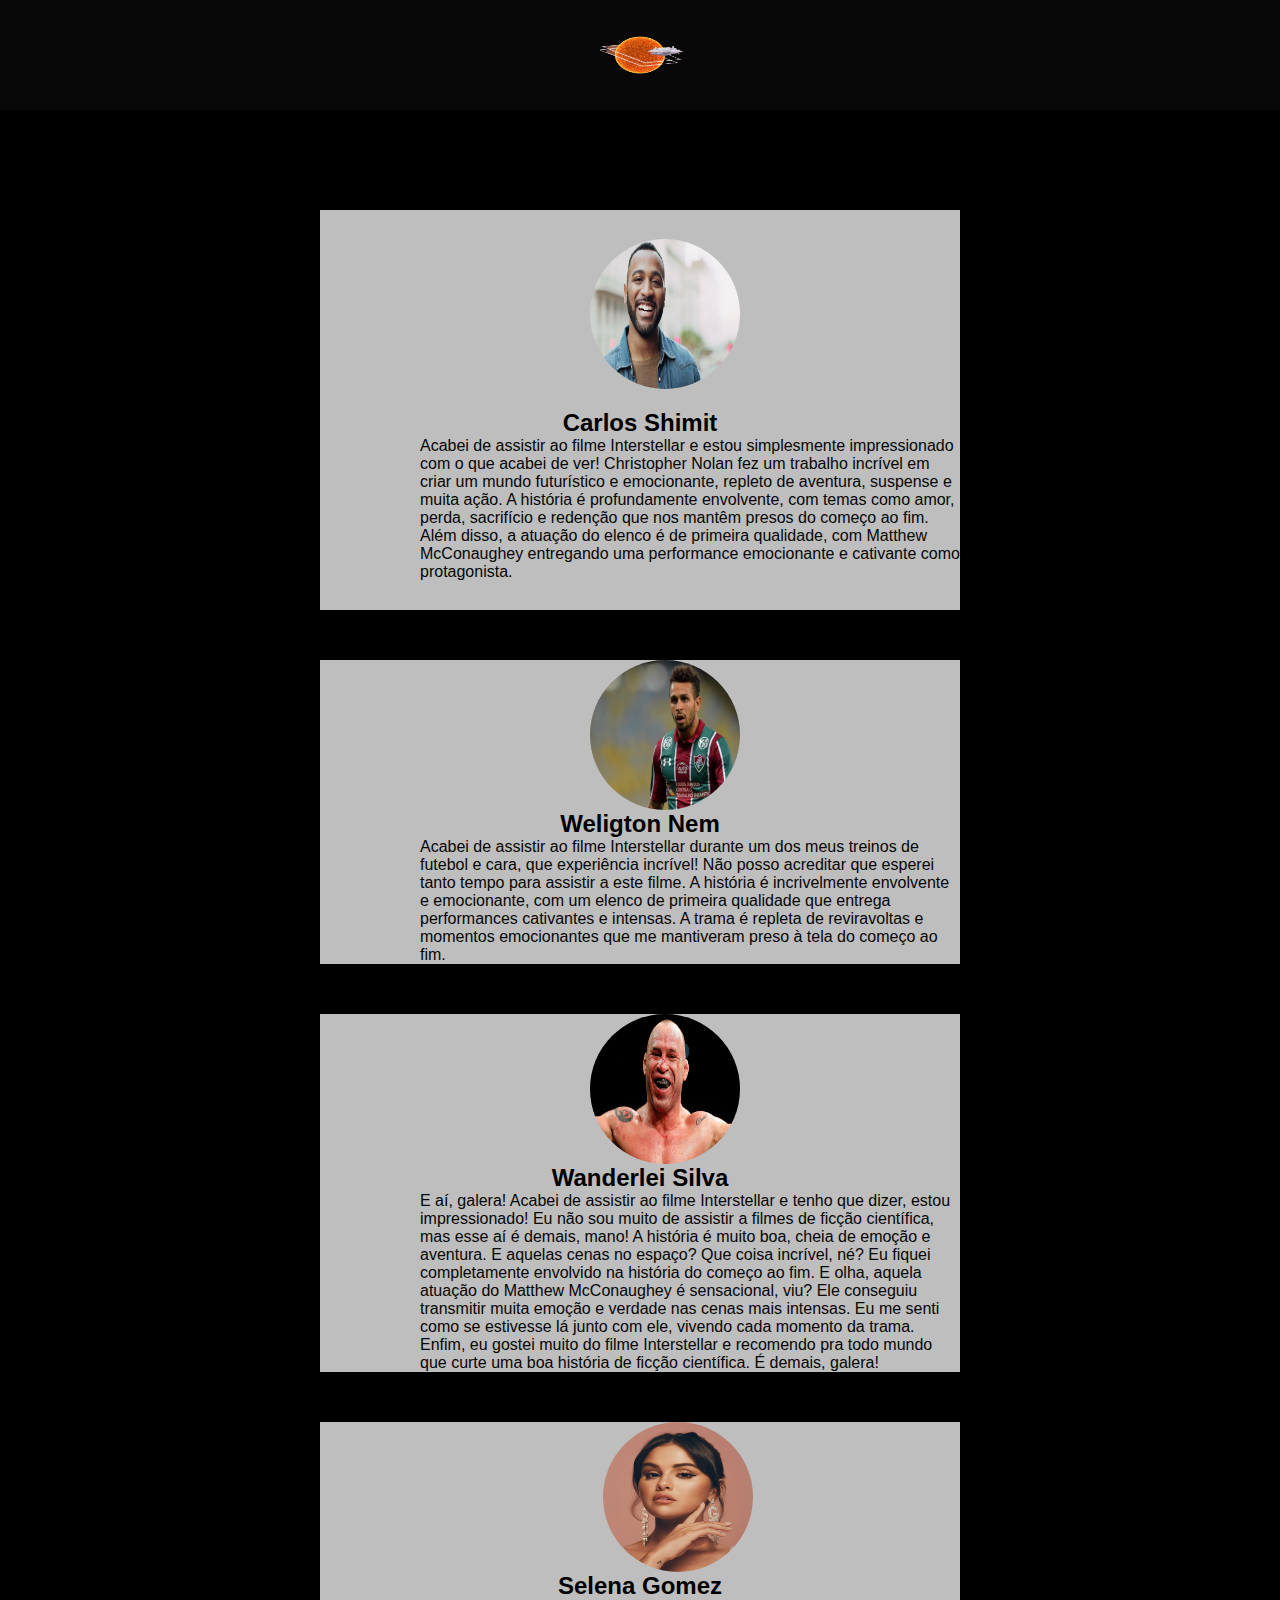
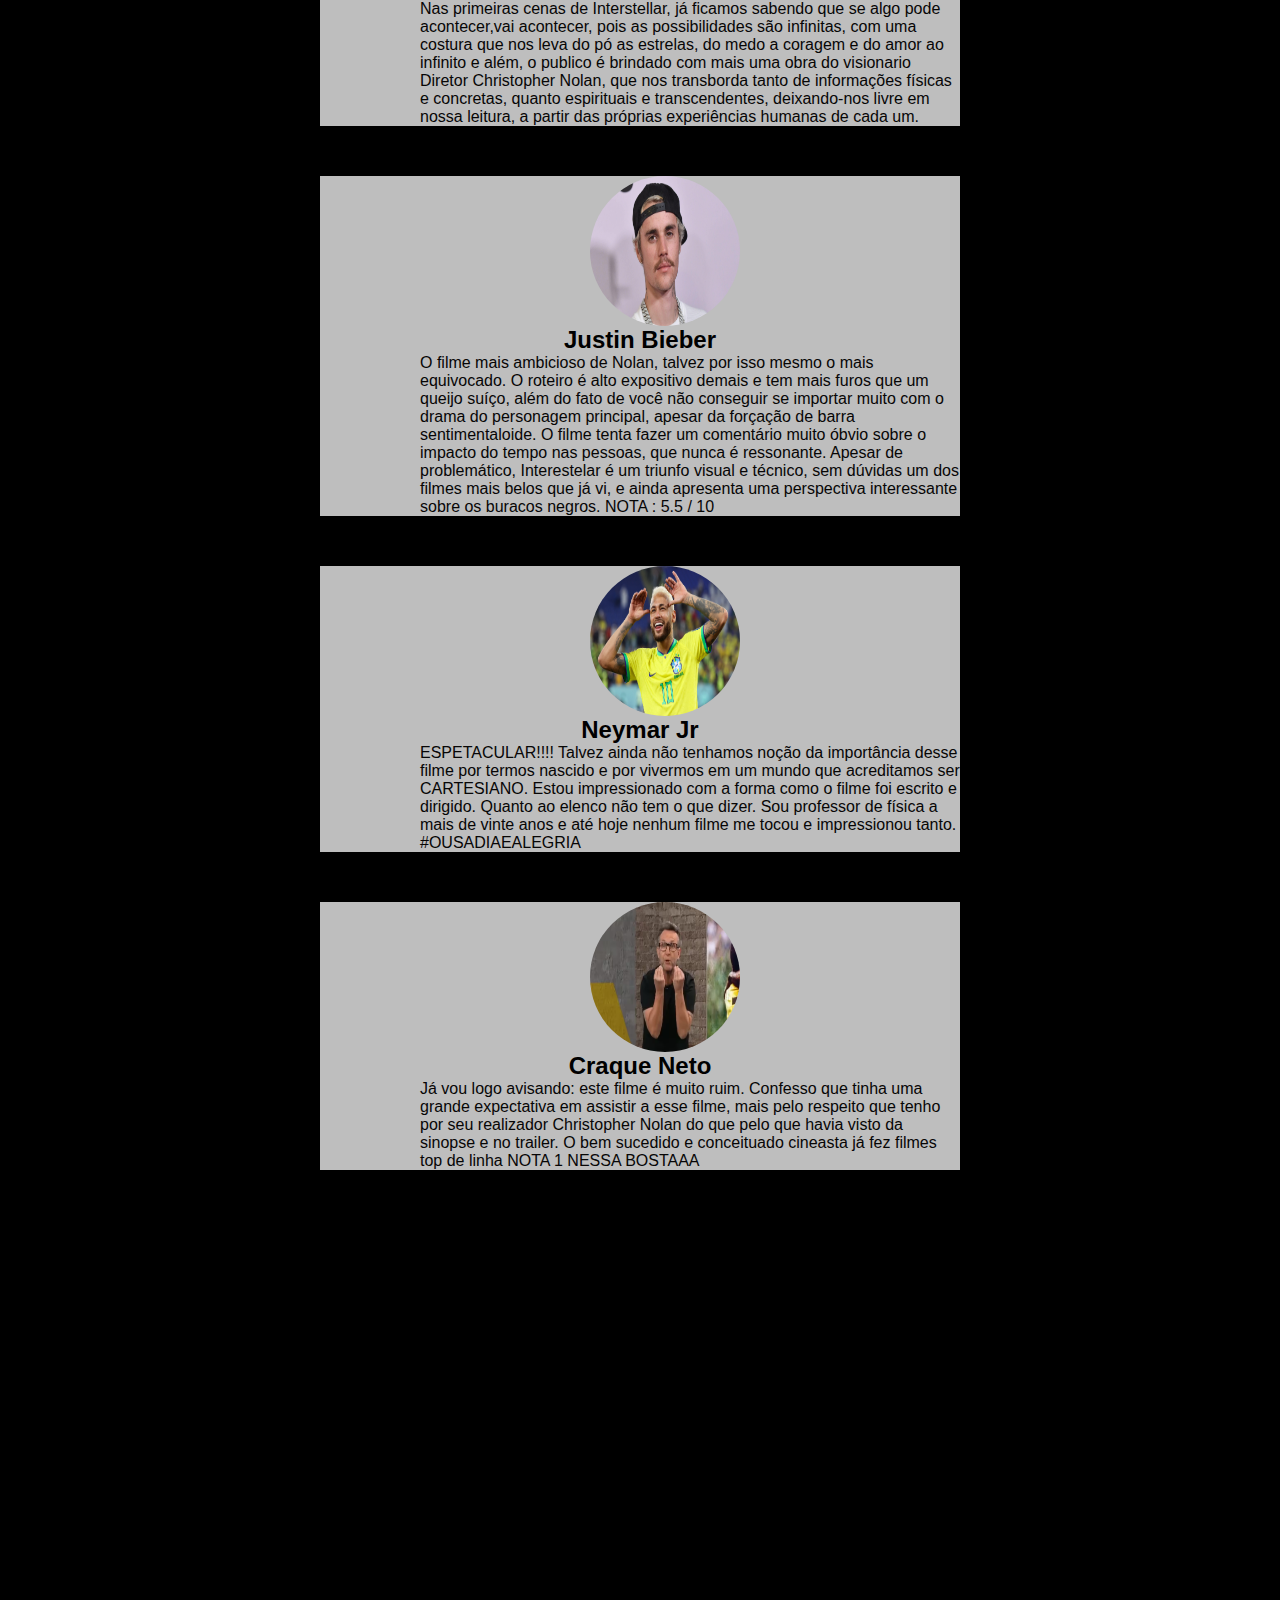
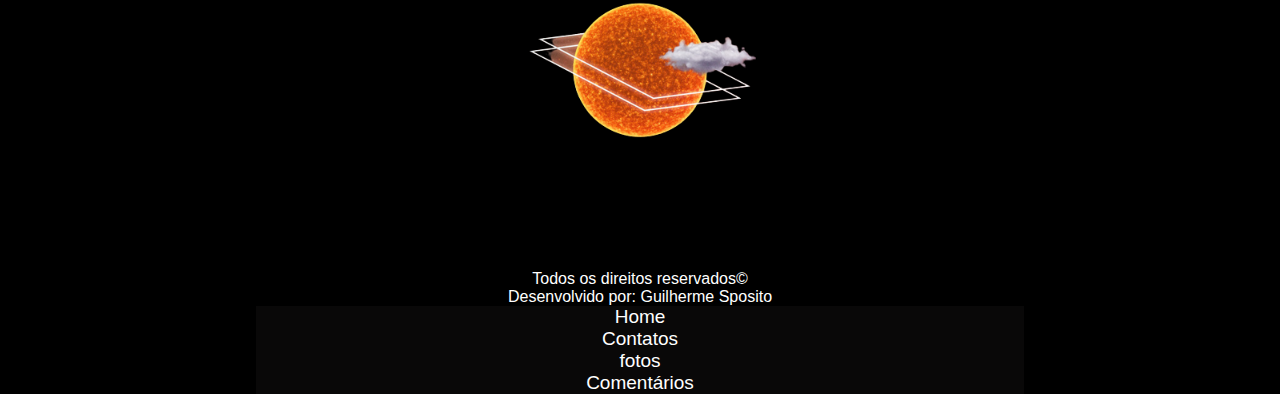
<file: Comentarios.html>
<!DOCTYPE html>
<html lang="en">
<head>
    <meta charset="UTF-8">
    <meta http-equiv="X-UA-Compatible" content="IE=edge">
    <meta name="viewport" content="width=device-width, initial-scale=1.0">
    <title>Comentarios</title>
    <link rel="stylesheet" href="comentarios.css" />
</head>
<body>
  
    <header>
        <img id="fotologo" src="./sunwall-removebg-preview.png"/>
        <nav>
            <ul>
             <a href="./index.html"><li>Home</li></a>
                
             <a href="./Contatos.html"><li>Contatos</li></a>
               
             <a href="./fotos.html"> <li>Fotos</li></a>
                
             <a href="Comentarios.html"><li>Comentários</li></a>
            </ul>
        </nav> 
    </header>

    <div class="comentarios1">
       
        <img class="fotocoment" src="istockphoto-1165314750-170667a.jpg" />

        <div class="comentariobody">
        <h2>Carlos Shimit  </h2>

        <p class="comentario">Acabei de assistir ao filme Interstellar e estou simplesmente impressionado com o que acabei de ver! Christopher Nolan fez um trabalho incrível em criar um mundo futurístico e emocionante, repleto de aventura, suspense e muita ação.

            A história é profundamente envolvente, com temas como amor, perda, sacrifício e redenção que nos mantêm presos do começo ao fim. Além disso, a atuação do elenco é de primeira qualidade, com Matthew McConaughey entregando uma performance emocionante e cativante como protagonista.
            
            
         </div>

    </div>

    <div class="comentarios2">
      
        <img class="welinem" src="agif19101722432345_crop1616447331225.jpg_531060370.webp" />

        <div class="comentariobody2">
            <h2>Weligton Nem</h2>
            <p class="comentario"> Acabei de assistir ao filme Interstellar durante um dos meus treinos de futebol e cara, que experiência incrível! Não posso acreditar que esperei tanto tempo para assistir a este filme.

                A história é incrivelmente envolvente e emocionante, com um elenco de primeira qualidade que entrega performances cativantes e intensas. A trama é repleta de reviravoltas e momentos emocionantes que me mantiveram preso à tela do começo ao fim.</p>
        </div>

    </div>

    <div class="comentarios3">

        <img class="wand" src="image.avif"/>

        <div class="comentariobody3">
            <h2>Wanderlei Silva</h2>
            <p class="comentario">E aí, galera! Acabei de assistir ao filme Interstellar e tenho que dizer, estou impressionado! Eu não sou muito de assistir a filmes de ficção científica, mas esse aí é demais, mano!

                A história é muito boa, cheia de emoção e aventura. E aquelas cenas no espaço? Que coisa incrível, né? Eu fiquei completamente envolvido na história do começo ao fim.
                
                E olha, aquela atuação do Matthew McConaughey é sensacional, viu? Ele conseguiu transmitir muita emoção e verdade nas cenas mais intensas. Eu me senti como se estivesse lá junto com ele, vivendo cada momento da trama.
                
                Enfim, eu gostei muito do filme Interstellar e recomendo pra todo mundo que curte uma boa história de ficção científica. É demais, galera!
                
                
                
                
                </p>
        </div>



    </div>

    <div class="comentarios4">

        <img class="selena" src="FjOt_wHaUAEF751.jpg" />


        <div class="comentariobody4" >

            <h2>Selena Gomez</h2>
            <p class="comentario">Nas primeiras cenas de Interstellar, já ficamos sabendo que se algo pode acontecer,vai acontecer, pois as possibilidades são infinitas, com uma costura que nos leva do pó as estrelas, do medo a coragem e do amor ao infinito e além, o publico é brindado com mais uma obra do visionario Diretor Christopher Nolan, que nos transborda tanto de informações físicas e concretas, quanto espirituais e transcendentes, deixando-nos livre em nossa leitura, a partir das próprias experiências humanas de cada um.</p>


        </div>



    </div>

    <div class="comentarios5">

        <img class="justin" src="Bieber-scaled-e1655149723703.jpg"/>


        <div class="comentariobody5">

            <h2>Justin Bieber</h2>
            <p class="comentario">O filme mais ambicioso de Nolan, talvez por isso mesmo o mais equivocado. O roteiro é alto expositivo demais e tem mais furos que um queijo suíço, além do fato de você não conseguir se importar muito com o drama do personagem principal, apesar da forçação de barra sentimentaloide. O filme tenta fazer um comentário muito óbvio sobre o impacto do tempo nas pessoas, que nunca é ressonante. Apesar de problemático, Interestelar é um triunfo visual e técnico, sem dúvidas um dos filmes mais belos que já vi, e ainda apresenta uma perspectiva interessante sobre os buracos negros. NOTA : 5.5 / 10</p>


        </div>


    </div>

    <div class="comentarios5">

        <img class="ney" src="ney.jpg" />


        <div class="comentariobody6">

            <h2> Neymar Jr </h2>
            <p class="comentario">ESPETACULAR!!!!
                Talvez ainda não tenhamos noção da importância desse filme por termos nascido e por vivermos em um mundo que acreditamos ser CARTESIANO.
                Estou impressionado com a forma como o filme foi escrito e dirigido. Quanto ao elenco não tem o que dizer.
                Sou professor de física a mais de vinte anos e até hoje nenhum filme me tocou e impressionou tanto. #OUSADIAEALEGRIA</p>

        </div>
    </div>

    <div class="comentarios7">

            <img class="neto" src="craque-neto-PNG.avif" />

            <div class="comentariobody7">

                <h2>Craque Neto</h2>
                <p class="comentario"> Já vou logo avisando: este filme é muito ruim. Confesso que tinha uma grande expectativa em assistir a esse filme, mais pelo respeito que tenho por seu realizador Christopher Nolan do que pelo que havia visto da sinopse e no trailer. O bem sucedido e conceituado cineasta já fez filmes top de linha NOTA 1 NESSA BOSTAAA </p>

            </div>




    </div>

    <footer>
        <img style="object-fit:contain" id="logo" src="./sunwall-removebg-preview.png"/>
        <spam>Todos os direitos reservados©</spam>
        <spam>Desenvolvido por: Guilherme Sposito</spam>
<nav class="footer-navigation">

<ul class="footer-list">
    <a href="./index.html"><li>Home</li></a>
       
    <a href="./Contatos.html"><li>Contatos</li></a>
      
    <a href="./fotos.html"> <li>fotos</li></a>
       
    <a href="Comentarios.html"><li>Comentários</li></a>
  

</nav>

</footer>

    
</body>
</html>
</file>
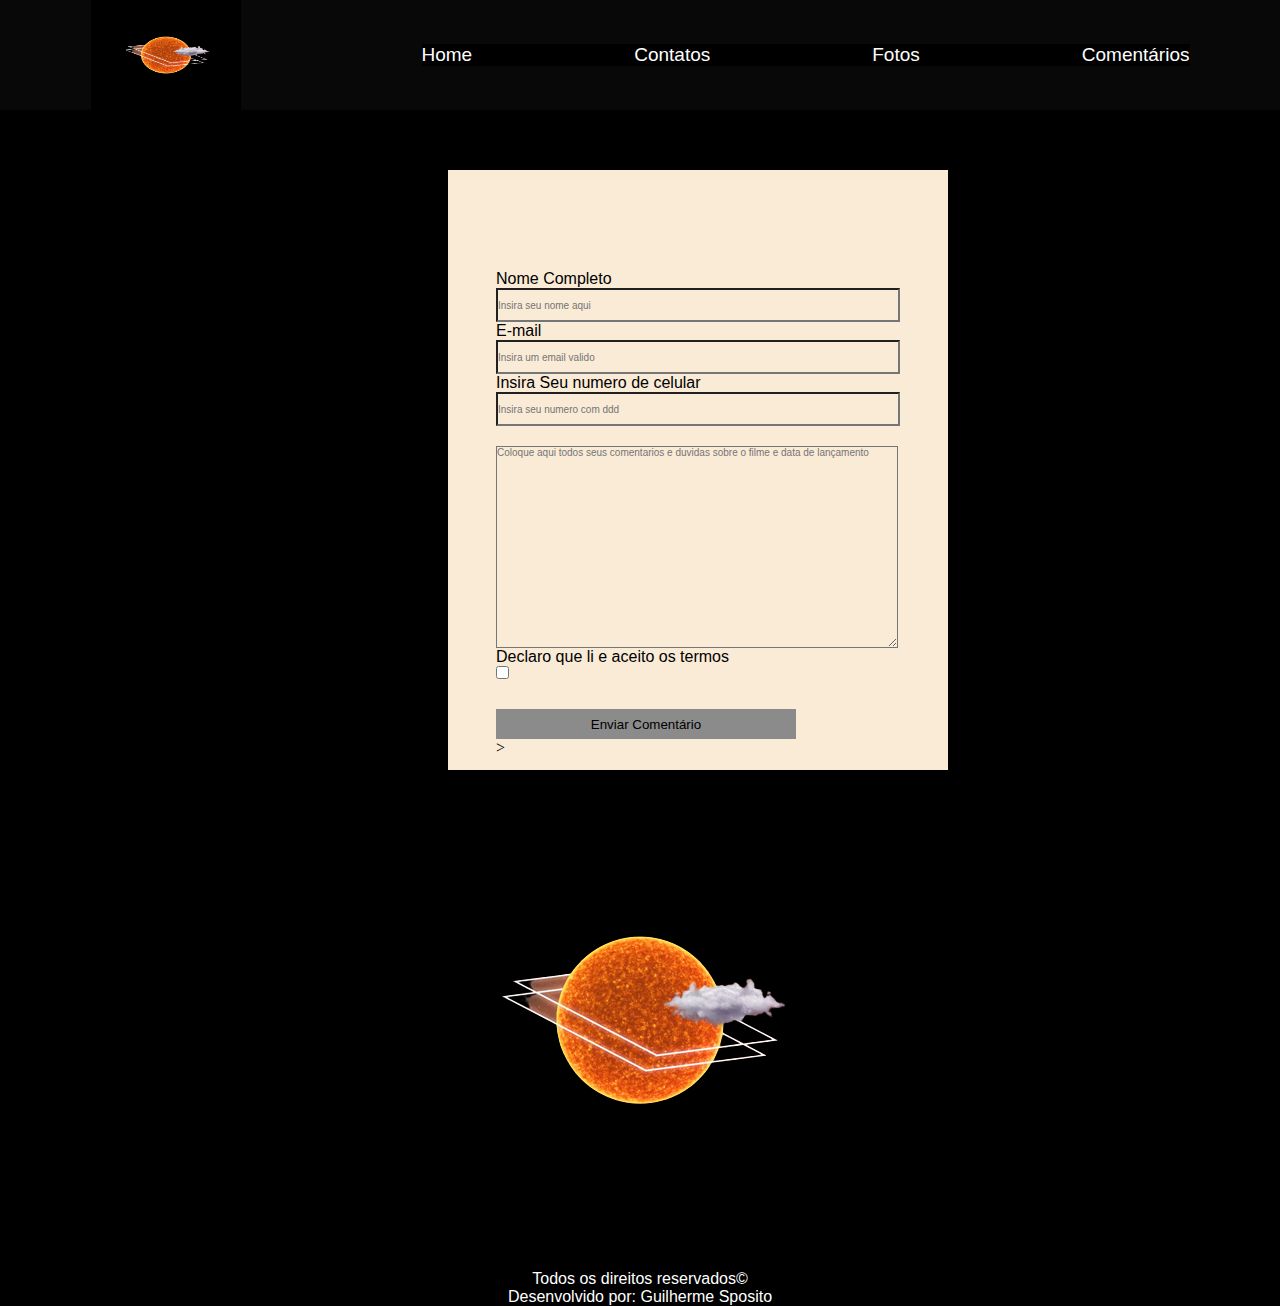
<file: Contatos.html>
<!DOCTYPE html>
<html lang="en">
<head>
    <meta charset="UTF-8">
    <meta http-equiv="X-UA-Compatible" content="IE=edge">
    <meta name="viewport" content="width=device-width, initial-scale=1.0">
    <title>Document</title>

    <link rel="stylesheet" href="contatos.css" />
</head>
<body>

   
  <header>
    <img id="fotologo" src="./sunwall-removebg-preview.png"/>
    <nav>
        <ul>
         <a href="./index.html"><li>Home</li></a>
            
         <a href="./Contatos.html"><li>Contatos</li></a>
           
         <a href="./fotos.html"> <li>Fotos</li></a>
            
         <a href="Comentarios.html"><li>Comentários</li></a>
        </ul>
    </nav> 
</header>
 
<div id="caixacontato">

    <div class="form"
    
    <form action="Contatos.html">

        <label class="label1" for="number">Nome Completo</label>
        <input style="display: block;" id="name" placeholder="Insira seu nome aqui" />

        <label class="labelemail" for="e-mails" > E-mail</label>
        <input style="display: block;" id="email" placeholder="Insira um email valido"/>

       <label class="labelnumber" for="number">Insira Seu numero de celular</label>
       <input style="display:block;" id="number" type="number" placeholder="Insira seu numero com ddd"/> 

       <textarea  style="display: block;" name="Mensagem" id="textarea" placeholder="Coloque aqui todos seus comentarios e duvidas sobre o filme e data de lançamento" cols="30" rows="10"></textarea>

       <label class="checkbox" for="checkbox">Declaro que li e aceito os termos </label>
       <input style="display: block;" id="checkbox" type="checkbox" name="Concordo" />


       <button>Enviar Comentário</button>
       

    </form> 

    
    ></div>
   


</div>

     
<footer>
    <img style="object-fit:contain" id="logo" src="sunwall-removebg-preview.png"/>
    <spam>Todos os direitos reservados©</spam>
    <spam>Desenvolvido por: Guilherme Sposito</spam>
<nav class="footer-navigation">

<ul class="footer-list">
<a href="./index.html"><li>Home</li></a>
   
<a href="./Contatos.html"><li>Contatos</li></a>
  
<a href="./fotos.html"> <li>fotos</li></a>
   
<a href="Comentarios.html"><li>Comentários</li></a>


</nav>

</footer>

</body>
</html>
</file>
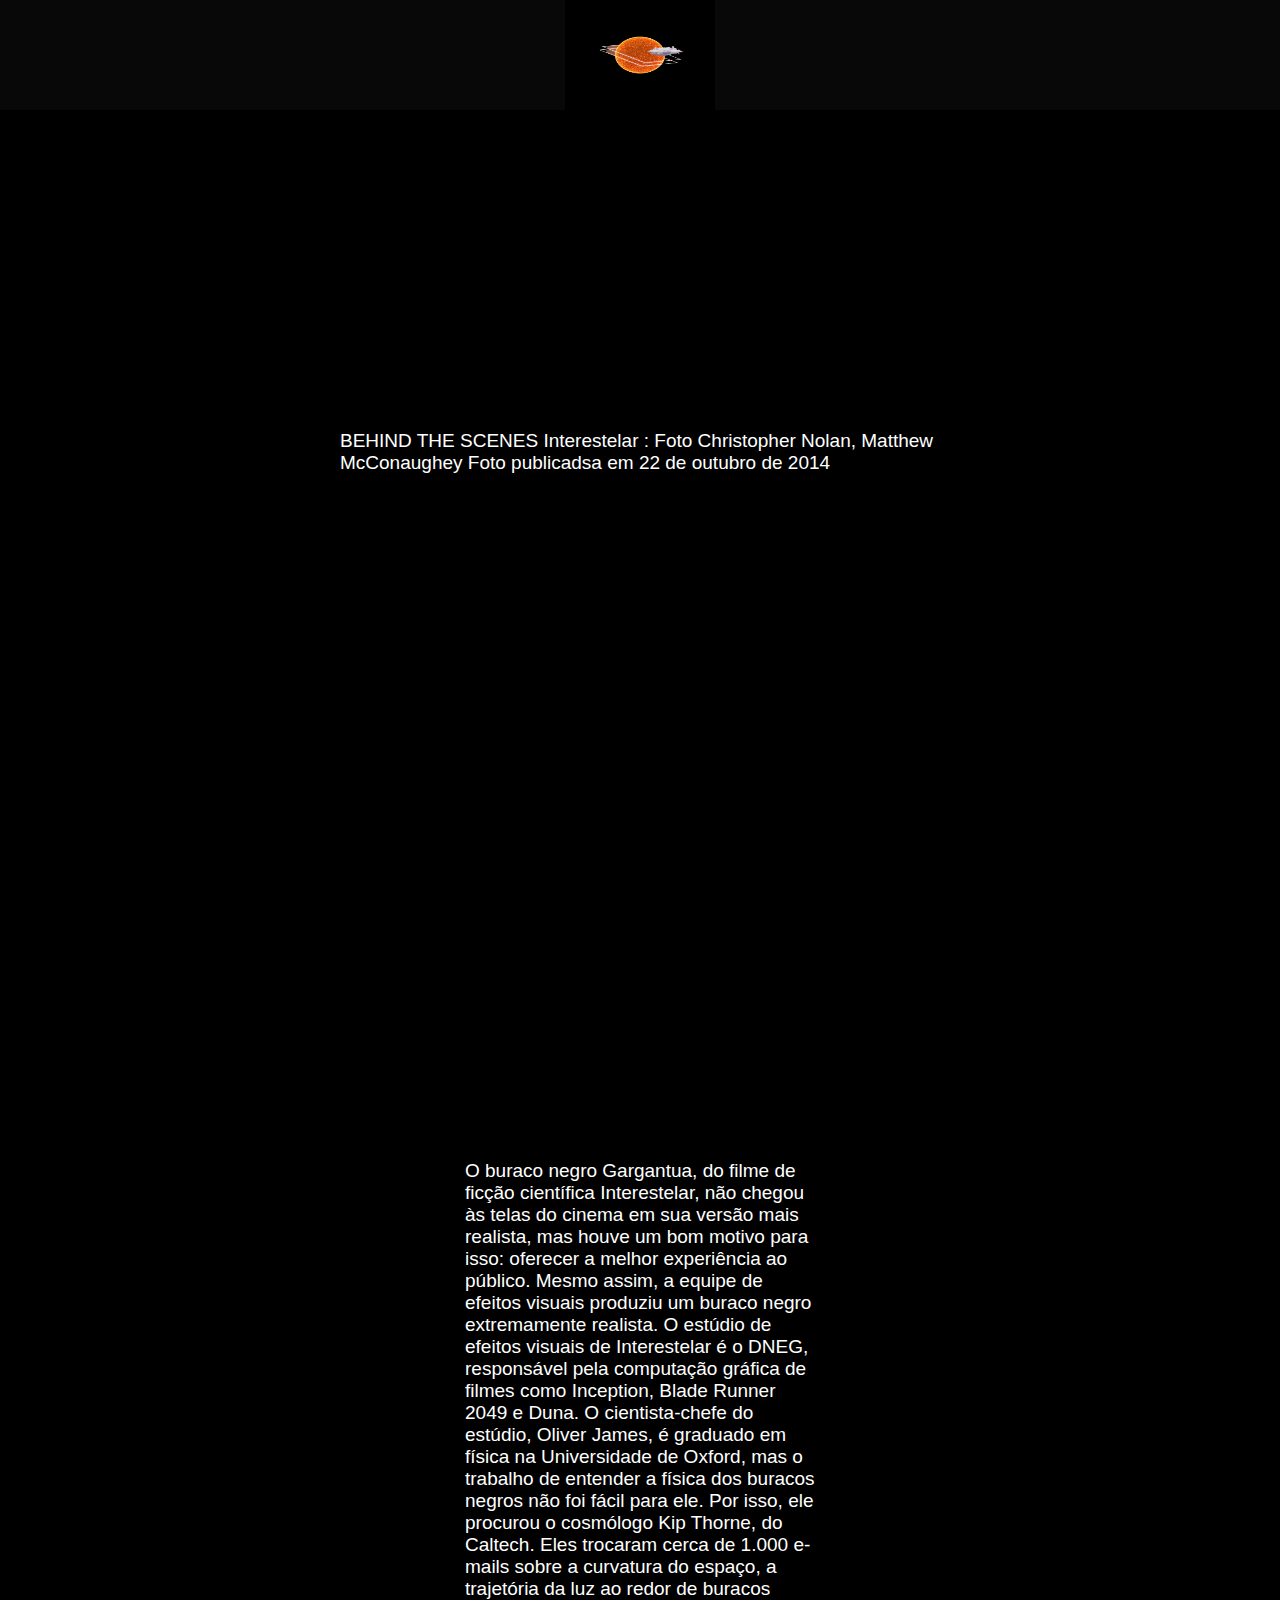
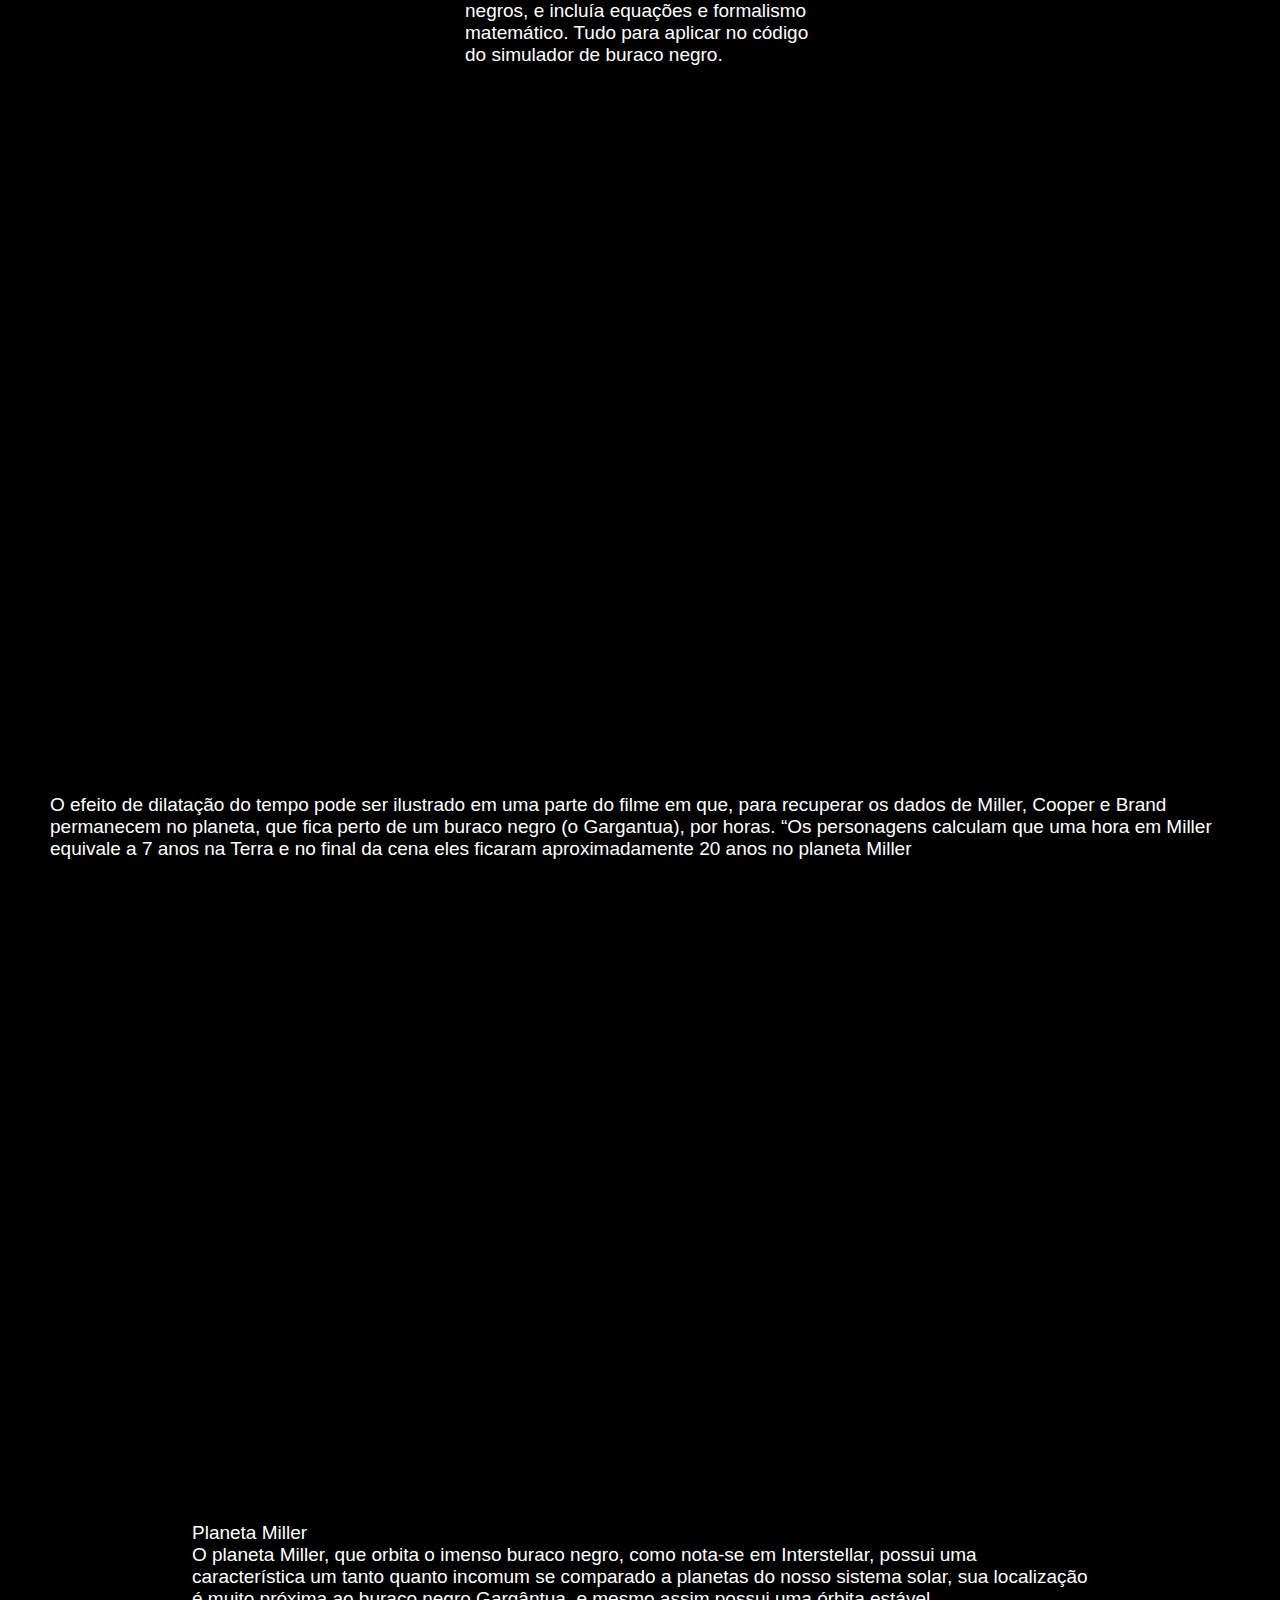
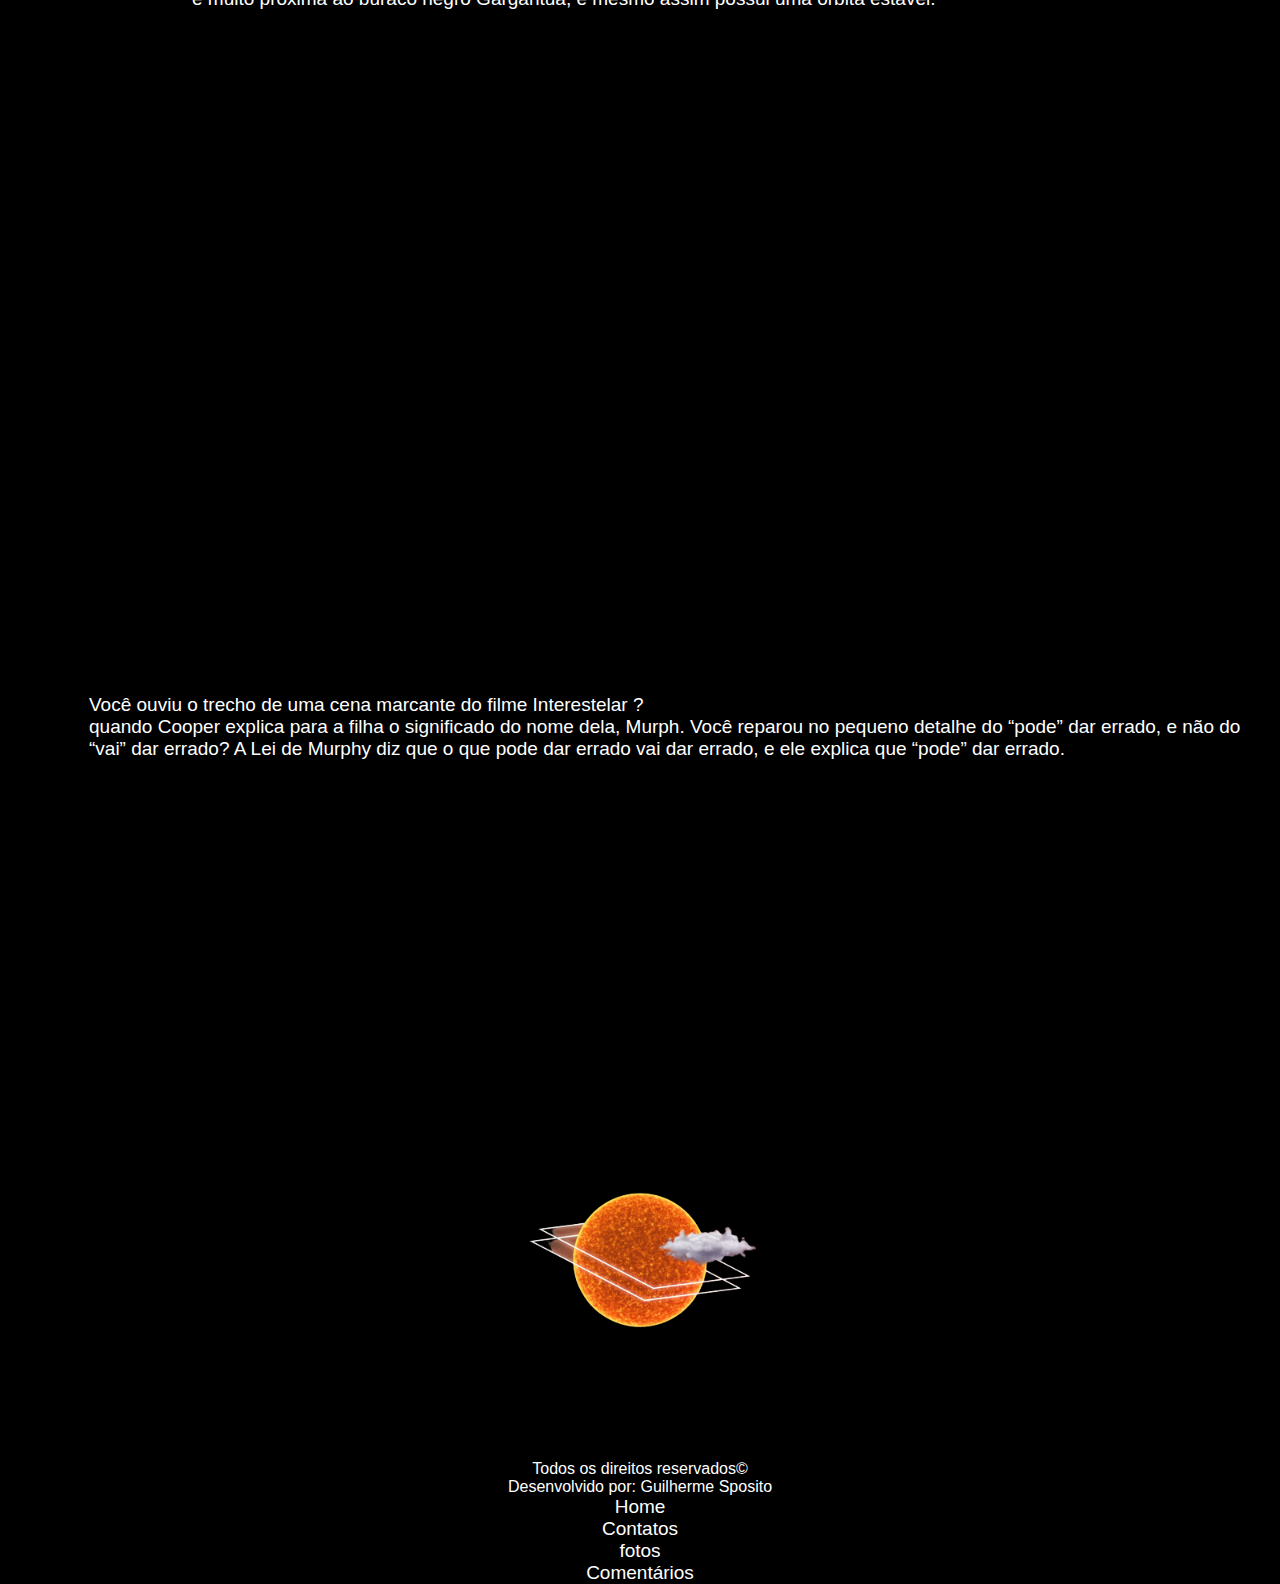
<file: fotos.html>
<!DOCTYPE html>
<html lang="pt-br">
<head>
    <meta charset="UTF-8">
    <meta http-equiv="X-UA-Compatible" content="IE=edge">
    <meta name="Projeto Fotos" content="width=device-width, initial-scale=1.0">
    <title>Projeto Fotos</title>
        <link rel="stylesheet" href="stylefotos.css"/>

</head>
<body>
    
    <header>
        <img id="fotologo" src="./sunwall-removebg-preview.png"/>
        <nav>
            <ul>
             <a href="./index.html"><li>Home</li></a>
                
             <a href="./Contatos.html"><li>Contatos</li></a>
               
             <a href="./fotos.html"> <li>Fotos</li></a>
                
             <a href="Comentarios.html"><li>Comentários</li></a>
            </ul>
        </nav> 
</header>

    <div id="foto1">
        <div class="foto1"> </div>
        <div class="divdescription">
            <p class="description1">
                BEHIND THE SCENES
     Interestelar : Foto Christopher Nolan, Matthew McConaughey
        Foto publicadsa em 22 de outubro de 2014
 </p>
        </div>
      
    </div>

    <div id="foto2">

        <div class="divdescription2">
            <p class="description2"> O buraco negro Gargantua, do filme de ficção científica Interestelar, não chegou às telas do cinema em sua versão mais realista, mas houve um bom motivo para isso: oferecer a melhor experiência ao público. Mesmo assim, a equipe de efeitos visuais produziu um buraco negro extremamente realista.
                O estúdio de efeitos visuais de Interestelar é o DNEG, responsável pela computação gráfica de filmes como Inception, Blade Runner 2049 e Duna. O cientista-chefe do estúdio, Oliver James, é graduado em física na Universidade de Oxford, mas o trabalho de entender a física dos buracos negros não foi fácil para ele.
                Por isso, ele procurou o cosmólogo Kip Thorne, do Caltech. Eles trocaram cerca de 1.000 e-mails sobre a curvatura do espaço, a trajetória da luz ao redor de buracos negros, e incluía equações e formalismo matemático. Tudo para aplicar no código do simulador de buraco negro.
            </p>
        </div>
      

     <div class="foto2"></div>


    </div>

       

   

    <div id="foto3">

                <div class="foto3"></div>
                <div class="divdescription3">

                    <p class="description3">O efeito de dilatação do tempo pode ser ilustrado em uma parte do filme em que, para recuperar os dados de Miller, Cooper e Brand permanecem no planeta, que fica perto de um buraco negro (o Gargantua), por horas. “Os personagens calculam que uma hora em Miller equivale a 7 anos na Terra e no final da cena eles ficaram aproximadamente 20 anos no planeta Miller
                    </p>
                </div>
             
    </div>

    <div id="fotos4">

            <div class="divdescription4">

            <p class="description4">Planeta Miller <br/>
                O planeta Miller, que orbita o imenso buraco negro, como nota-se em Interstellar, possui uma característica um tanto quanto incomum se comparado a planetas do nosso sistema solar, sua localização é muito próxima ao buraco negro Gargântua, e mesmo assim possui uma órbita estável.
            </p>
           
            </div>


            <div class="foto4"></div>
    </div>

    <div id="foto5">

            <div class="foto5"></div>
            
            <div class="divdescription5">

                <p class="description5">
                    Você ouviu o trecho de uma cena marcante do filme Interestelar ? <br/>quando Cooper explica para a filha o significado do nome dela, Murph. Você reparou no pequeno detalhe do “pode” dar errado, e não do “vai” dar errado? A Lei de Murphy diz que o que pode dar errado vai dar errado, e ele explica que “pode” dar errado.
                </p>

            </div>


    </div>

      
   <footer>
    <img style="object-fit: cover;" id="logo" src="./sunwall-removebg-preview.png"/>
    <spam>Todos os direitos reservados©</spam>
    <spam>Desenvolvido por: Guilherme Sposito</spam>
<nav class="footer-navigation">

<ul class="footer-list">
<a href="./index.html"><li>Home</li></a>
   
<a href="./Contatos.html"><li>Contatos</li></a>
  
<a href="./fotos.html"> <li>fotos</li></a>
   
<a href="Comentarios.html"><li>Comentários</li></a>


</nav>

</footer>

</body>
</html>
</file>
<file: comentarios.css>
@import url('https://fonts.googleapis.com/css2?family=Kdam+Thmor+Pro&display=swap');

html{
height: 0vh;
background-color: black;

}

*{ margin: 0;
   padding: 0;
  
   list-style: none;
   text-decoration: none;

}

header{
        height: 110px;
        background-color: rgba(10, 9, 9, 0.9);
        display: flex;
        justify-content: space-around;
        align-items: center;
        

}

nav {
        width: 60%;
        background-color: rgba(10, 9, 9,0.9);
        
}

ul {

        display: flex;
        width: 100%;
        justify-content: space-between;
    


}

li {
        list-style: none;
        color: white;
        cursor: pointer;
        font-size: 19px;
        transition: 1s;
        font-family: 'kadam thmor pro', sans-serif ;


}

li:hover {
        color: gray;

}

#fotologo {
     width: 150px;
     height: 110px;
}


.comentarios1 {
               display: flex;
               
               justify-content: space-between;
                width: 50%;
                align-items: center;
                margin-top: 100px;
                margin-left: 25%;
                height: 220px;
                background-color: rgb(190, 190, 190);


}

.fotocoment{    border-radius: 50%;
        width: 150px;
        height: 150px;
        margin-left: 50px;
        

}



.comentariobody {
                        display: flex;
                justify-content: center;
                      
                        flex-direction: column;
                        align-items: center;
                       margin-top: 20px;
                     

}

.comentario{
                color: rgb(7, 6, 6);
                font-size: 16px;
                font-family:'kadam thmor pro', sans-serif;
                margin-left: 100px;
        

             
                

}

h2{
                
                color:black;
                font-family: 'kadam thmor pro', sans-serif;

}


.comentarios2{
                        display: flex;
                        justify-content: center;
                        width: 50%;
                        margin-left: 25%;
                        align-items: center;
                        margin-top: 50px;
                        height: 200px;
                        background-color: rgb(190, 190, 190);


}

.welinem{
                border-radius: 50%;
                width: 150px;
                height: 150px;
                margin-left: 50px;


}

.comentariobody2{

                        display: flex;
                        flex-direction: column;
                        align-items: center;
                        justify-content: center;


}

.comentario2{
                font-size: 19px;
                font-family:'kadam thmor pro', sans-serif;
                margin-right: 50px;
                margin-left: 50px;


}

.comentarios3{
                width: 50%;
                height: 200px;
                background-color: rgb(190, 190, 190);
                display: flex;
                justify-content: center;
                align-items: center;
                margin-top: 50px;
                margin-left: 25%;

}

.comentariobody3{
                        display: flex;
                        flex-direction: column;
                        justify-content: center;
                        align-items: center;


}

.wand{
                border-radius: 50%;
                width: 150px;
                height: 150px;
                margin-left: 50px;

}


.comentarios4{

                display: flex;
                justify-content: center;
                align-items: center;
                width: 50%;
                height: 200px;
                background-color: rgb(190, 190, 190);
        margin-left: 25%;
        margin-top: 50px;
}

.selena{

        border-radius: 50%;
        width: 150px;
        height: 150px;
             margin-left: 75px;
        
}



.comentariobody4 {

                display: flex;
                flex-direction: column;
                justify-content: center;
                align-items: center ;
        

}

.justin {
                border-radius: 50%;
                width: 150px ;
                height: 150px;
        margin-left: 50px;
}


.comentarios5 {
                width: 50%;
                height: 200px;
                background-color: rgb(190, 190, 190) ;
                margin-left: 25%;
                display: flex;
                justify-content: center;
                align-items: center;
                margin-top: 50px;




}

.comentariobody5 {
                        display: flex;
                        flex-direction: column;
                        justify-content: center;
                        align-items: center;


}


.comentarios6{
                width: 50%;
                height: 200px;
                margin-top: 50px;
                margin-left: 25%;
                display: flex;
                
                justify-content: center;
                align-items: center;


}

.ney{
                border-radius: 50%;
                width: 150px;
                height: 150px;
                margin-left: 50px;

}


.comentariobody6{

                display: flex ;
                flex-direction: column;
                justify-content: center;
                align-items: center;


}

.comentarios7{

        width: 50%;
        height: 200px;
        display: flex;
        justify-content: center;
        align-items: center;
        margin-top: 50px;
        margin-left: 25%;
        background-color: rgb(190, 190, 190) ;


}

.neto{
                border-radius: 50%;
                width: 150px;
                height: 150px;
                margin-left: 50px;


}

.comentariobody7{

                display: flex;
                flex-direction: column;
                justify-content: center;
                align-items: center;


}



footer{
        height: 300px;
        margin-top: 300px;
        display: flex;
        flex-direction: column;
        align-items: center;
        justify-content: space-around;
    }
    
    spam{
    color: #fff;
    font-family: 'kadam thmor pro', sans-serif;
    }
    
    .footer-navigation{
    display: none;
    
    
    }
    
    .footer-list{
    display: flex;
    flex-direction: column;
    align-items: center;
    
    }
    
    #logo{
                    height: 400px;
                    width: 400px;
    
    }
    
@media (max-width: 1280px){


        .footer-navigation{
                display: block;
        }

        nav{
                display: none;
        }

        .comentarios1{
                        width: 50%;
                        height: 400px;
                        display: flex;
                        flex-direction: column;
                        justify-content: center;
                        margin-left: ;
        
        
        }
        
        
        .comentarios2 {
        
                        width: 50%;
                        height: auto;
                        display: flex;
                        flex-direction: column;
                        justify-content: center;
                        
        
        }
        
        .comentarios3 {
        
                width: 50%;
                height: auto;
                display: flex;
                flex-direction: column;
                justify-content:center;
           
        
        
        
        
        
        }
        
        .comentarios4{
                        width: 50%;
                        height: auto;
                        display: flex;
                        flex-direction: column;
                        justify-content: center;
                      
        
        
        
        }
        
        
        .comentarios5{
        
                        width: 50%;
                        height: auto;
                        display: flex;
                        flex-direction: column;
                        justify-content: center;
           
        
        
        }
        
        
        .comentarios6{
        
                width: 50%;
                height: auto;
                display: flex;
                flex-direction: column;
                justify-content: center;
                margin-left: 0;
        
        
        }
        
        
        .comentarios7{
        
                width: 50%;
        
                height: auto;
        
                display: flex;
        
                flex-direction: column;
        
                justify-content: center;
        
             
        
        
        
        
        }
        
        
        
        
        
        
        
        
        
        
        
        
        }


@media (max-width: 768px){

        
        .footer-navigation{
                display: block;
        }

        nav{
                display: none;
        }


.comentarios1{
                width: 100%;
                height: 400px;
                display: flex;
                flex-direction: column;
                justify-content: center;
                margin-left: 0;


}


.comentarios2 {

                width: 100%;
                height: 400px;
                display: flex;
                flex-direction: column;
                justify-content: center;
                margin-left: 0;


}

.comentarios3 {

        width: 100%;
        height: 450px;
        display: flex;
        flex-direction: column;
        justify-content:center;
        margin-left: 0;





}

.comentarios4{
                width: 100%;
                height: auto;
                display: flex;
                flex-direction: column;
                justify-content: center;
                margin-left: 0;



}


.comentarios5{

                width: 100%;
                height: auto;
                display: flex;
                flex-direction: column;
                justify-content: center;
                margin-left: 0;


}


.comentarios6{

        width: 100%;
        height: auto;
        display: flex;
        flex-direction: column;
        justify-content: center;
        margin-left: 0;


}


.comentarios7{

        width: 100%;

        height: auto;

        display: flex;

        flex-direction: column;

        justify-content: center;

        margin-left: 0;




}












}
</file>
<file: contatos.css>
@import url('https://fonts.googleapis.com/css2?family=Kdam+Thmor+Pro&display=swap');

html{
height: 

}

*{ margin: 0;
   padding: 0;
  background-color: black;
   list-style: none;
   text-decoration: none;

}

header{
        height: 110px;
        background-color: rgba(10, 9, 9, 0.9);
        display: flex;
        justify-content: space-around;
        align-items: center;
        

}

nav {
        width: 60%;
        background-color: rgba(10, 9, 9,0.9);
        
}

ul {

        display: flex;
        width: 100%;
        justify-content: space-between;
    


}

li {
        list-style: none;
        color: white;
        cursor: pointer;
        font-size: 19px;
        transition: 1s;
        font-family: 'kadam thmor pro', sans-serif ;


}

li:hover {
        color: gray;

}

#fotologo {
     width: 150px;
     height: 110px;

}

#caixacontato{

        width: 500px;
        height: 600px;
        position: relative;
        margin-top: 60px;
        margin-left: 35%;
        background-color: antiquewhite;
        display: flex;
        flex-direction: column;
        align-items: center;
        
}

.form{ 
        background-color: antiquewhite;
        height: 500px;
        margin-top: 100px;
}
               


#name{ width: 400px;
        height: 30px;
        font-size: 10px;
        background-color: antiquewhite;
        font-family: 'kadam thmor pro', sans-serif ;
        display: flex;
        justify-content: center;

        
}



.label1{
        background-color: antiquewhite;
        font-family: 'kadam thmor pro', sans-serif ;
}

.labelemail{


 background-color: antiquewhite;
        font-family: 'kadam thmor pro', sans-serif ;


}

#email{

        width: 400px;
        height: 30px;
        font-size: 10px;
        background-color: antiquewhite;
        font-family: 'kadam thmor pro', sans-serif ;
        display: flex;
        justify-content: center;

}

#number{


        width: 400px;
        height: 30px;
        font-size: 10px;
        background-color: antiquewhite;
        font-family: 'kadam thmor pro', sans-serif ;
        display: flex;
        justify-content: center;


}

.labelnumber{
        background-color: antiquewhite;
        font-family: 'kadam thmor pro', sans-serif ;

}

#textarea{

        width: 400px;
        height: 200px;
        font-size: 10px;
        background-color: antiquewhite;
        font-family: 'kadam thmor pro', sans-serif ;
        display: flex;
        justify-content: center;
        margin-top: 20px;

}

button{
                width: 300px;
                height: 30px;
                background-color: rgb(139, 139, 139);
                margin-top: 30px;
                cursor: pointer;
                transition: 1s;
                display: flex;
                justify-content: center;
                align-items: center;
                border: none;
                font-family:'kadam thmor pro', sans-serif  ;

}

button:hover{
                transform: scale(1.02);
                background-color: rgb(102, 101, 101);
                color: aliceblue;
                border: none;

}

.checkbox{

        background-color: antiquewhite;
        font-family: 'kadam thmor pro', sans-serif ;


}



footer{
        height: 300px;
        
        display: flex;
        flex-direction: column;
        align-items: center;
        justify-content: space-around;
}

spam{
color: #fff;
font-family: 'kadam thmor pro', sans-serif;
}

.footer-navigation{
display: none;


}

.footer-list{
display: flex;
flex-direction: column;
align-items: center;

}
    
@media (max-width: 768px){

        .footer-navigation{
                display: block;
        }

        nav{
                display: none;
        }


        #caixacontato{
                width: 100%;
                height: auto;
                margin-left: 10px;
                display: flex;
                flex-direction: column;
                justify-content: center;
                position: relative;


        }

}
</file>
<file: stylefotos.css>
@import url('https://fonts.googleapis.com/css2?family=Kdam+Thmor+Pro&display=swap');

html{
height: 210vh;

}

*{ margin: 0;
   padding: 0;
  background-color: black;
   list-style: none;
   text-decoration: none;

}

header{
        height: 110px;
        background-color: rgba(10, 9, 9, 0.9);
        display: flex;
        justify-content: space-around;
        align-items: center;
        

}

nav {
        width: 60%;
        background-color: rgba(10, 9, 9,0.9);
        
}

ul {

        display: flex;
        width: 100%;
        justify-content: space-between;
    


}

li {
        list-style: none;
        color: white;
        cursor: pointer;
        font-size: 19px;
        transition: 1s;
        font-family: 'kadam thmor pro', sans-serif ;


}

li:hover {
        color: gray;

}

#fotologo {
     width: 150px;
     height: 110px;

}


#foto1{

    width: 95%;
    height: 400px;
    display: flex;
  justify-content: center;
}


.foto1{
        background-image: url('https://br.web.img3.acsta.net/r_1920_1080/pictures/14/10/22/14/46/374860.jpg');
        background-repeat: no-repeat;
        background-size:contain;
        background-position: center;
        width: 40%;
        transition: 1s;
        cursor: pointer;
        border-radius: 15px;
        

}

.foto1:hover{
                transform: scale(1.03);

}

.divdescription{
                width: 60%;
                height: 400px;
                display: flex;
                flex-direction: column-reverse;
                
}

.description1{
    width: 50%;
    display: flex;
    flex-direction: column-reverse;
    justify-content: space-between;
    margin-left: 40px;
    margin-top: 20px;
    color: white;
    font-size: 19px;
    font-family: 'kadam thmor pro', sans-serif ;
}


#foto2{
        width: 100%;
        height: 400px;
        display: flex;
        justify-content: space-between;
        


}

.divdescription2{
        width: 60%;
        height: 400px;
        display: flex;
        flex-direction: column-reverse;
        margin-left: 50px;
        margin-top: 50px;

}

.description2{
            width: 50%;
            display: flex;
            flex-direction: column-reverse;
            justify-content: space-between;
            margin-right:50px;
            color: white;
            font-size: 19px;
            font-family: 'kadam thmor pro', sans-serif ;
}

.foto2{
    background-image: url("https://t.ctcdn.com.br/LANF2vUxRJzajiPTy3Ygw6OxgeQ=/720x405/smart/filters:format(webp)/i445725.png");
    background-repeat: no-repeat;
    background-position: center;
    background-size: contain;
    width: 50%;
    height: 400px ;
    border-radius: 15px;
    cursor: pointer;
    transition: 1s;
    margin-top: 30px;
    display: flex;

}

.foto2:hover{
    transform: scale(1.03);
}


#foto3{
        width: 100%;
        height: 400px;
        display: flex;
        justify-content: space-between;
        margin-top: 50px;
}

.foto3{
            background-image: url("https://1.bp.blogspot.com/-E3iAXR8APqg/XvJTiUG2vEI/AAAAAAAAHss/LMxB3SvnK3g_PzQnhXJ7rgcFjTpdhxq7QCLcBGAsYHQ/s1600/350107e1b967036aaed4aa1d590eeda7.jpg");
            background-position: center;
            background-repeat: no-repeat;
            background-size: cover;
            width: 40%;
            margin-left: 50px;
            margin-top: 50px;
            transition: 1s;
            cursor: pointer;
          
}

.foto3:hover{     
      transform: scale(1.1);
}

.divdescription3{
                width: 30%;
                margin-right: 50px;    
                display: flex;
                flex-direction: column-reverse;
                justify-content: space-between;

}

.description3{
                color: white;
                font-size: 19px;
                display: flex;
               
                align-items:center;
                justify-content: space-between;
                font-family: 'kadam thmor pro', sans-serif ;
                margin-left: 50px;
                margin-top: 50px;

            }

               

#fotos4{
            width: 100%;
            height: 400px;
            display: flex;
            
            margin-top: 50px;
}

.divdescription4{
        width: 30%;
        margin-right: 50px;    
        display: flex;
        flex-direction: column-reverse;
        margin-left: 50px;

}

.description4{

                width: 70%;
                color: white;
                font-size: 19px;
                font-family: 'kadam thmor pro', sans-serif ;
                
                margin-right: 0;
                
}


.foto4{
    background-image: url("https://br.web.img2.acsta.net/pictures/14/11/20/16/49/571442.jpg");
    background-position: center;
    background-repeat: no-repeat;
    background-size: contain;
    width: 50%;
    margin-left: 400px;
    margin-top: 50px;
    transition: 1s;
    cursor: pointer;
}

.foto4:hover{
                transform: scale(1.03);

}


#foto5{
        width: 100%;
        height: 400px;
        display: flex;
        justify-content: space-between;
        margin-top: 50px;
        

}


.foto5{
            background-image: url("https://cdn.universoracionalista.org/wp-content/uploads/2020/07/murph.jpg");
            background-position: center;
            background-size: contain;
            background-repeat: no-repeat;
            width: 60%;
            height: 100%;
            margin-top: 50px;
            margin-right: 700px;
            cursor: pointer;
            transition: 1s;
            margin-left: 50px;
}

.foto5:hover{

            transform: scale(1.1);
}

.divdescription5{
                 width: 40%;
                 display: flex;
                 flex-direction: column-reverse;
                 margin-right: 50px;
               


}

.description5{

            color:white;
            font-size: 19px;
            width: 90%;
            font-family: 'kadam thmor pro', sans-serif ;
            display: flex;
            
            margin-right: 50px;


}



footer{
    height: 300px;
    margin-top: 300px;
    display: flex;
    flex-direction: column;
    align-items: center;
    justify-content: space-around;
}

spam{
color: #fff;
font-family: 'kadam thmor pro', sans-serif;
}

.footer-navigation{
display: none;


}

.footer-list{
display: flex;
flex-direction: column;
align-items: center;

}

#logo{
                height: 400px;
                width: 400px;

}




@media (max-width: 480px){

        

        .footer-navigation{
                display: block;
        }

        nav{
                display: none;
        }

        
        #foto1{
                width: 100%;
                height: 700px;
                display: flex;
                flex-direction: column;
              

        }

        .foto1{
                width: 100%;
                height: 300px;
                display: flex;
                


        }

        .divdescription{
                        width: 100%;
                        display: flex;
                        flex-direction: column;
                        justify-content: space-between;
                        align-items: center;
        }

        .description1{
                width: 100%;
                

        }

        #foto2{
                width: 100%;
                height: 750px;
                display: flex;
                flex-direction: column-reverse;
                align-items: center;
           

        }

        .divdescription2{
                width: 700px;
                display: flex;
                flex-direction: column;
                justify-content: space-between;
                align-items: center;
                

        }
        

        

        .foto2 {
               width: 700px;
               height: 400px;
                display: flex;
               
        }

       


        #foto3{

                width: 100%;
                height: 700px;
                display: flex;
                flex-direction: column;
                align-items: center;
                margin-top: 200px;
               


        }

        .foto3{
                width: 100%;
                height: 400px;
                margin-right: 60px;
                display: flex;
               

        }

        

        .divdescription3{
                        width: 100%;
                        display: flex;
                        justify-content: space-between;
                        flex-direction: column;
                        align-items: center;
                        margin-left: 50px;


        }



        #fotos4{
                width: 100%;
                height: 700px;
                display: flex;
                flex-direction: column-reverse;
                align-items: center;
                

        }

        .foto4{
                width: 100%;
                height: 400px;
                display: flex;
                flex-direction: column;
                align-items: center;
                margin-right: 400px;

        }
       
        .divdescription4{
                        width: 100%;
                        display: flex;
                        
                        align-items: center;


        }

        #foto5{
                width: 100%;
                height: 700px;
                display: flex;
                flex-direction: column;
                align-items: center;
 }

        .divdescription5{
                width: 100%;
                display: flex;
                 align-items: center;
                 margin-left: 150px;

        }

        .foto5{
                width:100%;
                height: 400px;
                align-items: center;
                margin-left: 750px;

        }
}


@media (max-width: 780px){

        

        .footer-navigation{
                display: block;
        }

        nav{
                display: none;
        }

        
        #foto1{
                width: 100%;
                height: 700px;
                display: flex;
                flex-direction: column;
              

        }

        .foto1{
                width: 100%;
                height: 300px;
                display: flex;
                


        }

        .divdescription{
                        width: 100%;
                        display: flex;
                        flex-direction: column;
                        justify-content: space-between;
                        align-items: center;
        }

        #foto2{
                width: 100%;
                height: 750px;
                display: flex;
                flex-direction: column-reverse;
                align-items: center;
           

        }

        .divdescription2{
                width: 700px;
                display: flex;
                flex-direction: column;
                justify-content: space-between;
                align-items: center;
                

        }
        

        

        .foto2 {
               width: 700px;
               height: 400px;
                display: flex;
               
        }

       


        #foto3{

                width: 100%;
                height: 700px;
                display: flex;
                flex-direction: column;
                align-items: center;
                margin-top: 200px;
               


        }

        .foto3{
                width: 100%;
                height: 400px;
                margin-right: 60px;
                display: flex;
               

        }

        

        .divdescription3{
                        width: 100%;
                        display: flex;
                        justify-content: space-between;
                        flex-direction: column;
                        align-items: center;
                        margin-left: 50px;


        }



        #fotos4{
                width: 100%;
                height: 700px;
                display: flex;
                flex-direction: column-reverse;
                align-items: center;
                

        }

        .foto4{
                width: 100%;
                height: 400px;
                display: flex;
                flex-direction: column;
                align-items: center;
                margin-right: 400px;

        }
       
        .divdescription4{
                        width: 100%;
                        display: flex;
                        
                        align-items: center;


        }

        #foto5{
                width: 100%;
                height: 700px;
                display: flex;
                flex-direction: column;
                align-items: center;
 }

        .divdescription5{
                width: 100%;
                display: flex;
                 align-items: center;
                 margin-left: 150px;

        }

        .foto5{
                width:100%;
                height: 400px;
                align-items: center;
                margin-left: 750px;

        }
}



@media (max-width: 1280px){

        

        .footer-navigation{
                display: block;
        }

        nav{
                display: none;
        }

        
        #foto1{
                width: 100%;
                height: 700px;
                display: flex;
                flex-direction: column;
              

        }

        .foto1{
                width: 100%;
                height: 300px;
                display: flex;
                


        }

        .divdescription{
                        width: 100%;
                        display: flex;
                        flex-direction: column;
                        justify-content: space-between;
                        align-items: center;
        }

        #foto2{
                width: 100%;
                height: 750px;
                display: flex;
                flex-direction: column-reverse;
                align-items: center;
           

        }

        .divdescription2{
                width: 700px;
                display: flex;
                flex-direction: column;
                justify-content: space-between;
                align-items: center;
                

        }
        

        

        .foto2 {
               width: 700px;
               height: 400px;
                display: flex;
               
        }

       


        #foto3{

                width: 100%;
                height: 700px;
                display: flex;
                flex-direction: column;
                align-items: center;
                margin-top: 200px;
               


        }

        .foto3{
                width: 100%;
                height: 400px;
                margin-right: 60px;
                display: flex;
               

        }

        

        .divdescription3{
                        width: 100%;
                        display: flex;
                        justify-content: space-between;
                        flex-direction: column;
                        align-items: center;
                        margin-left: 50px;


        }



        #fotos4{
                width: 100%;
                height: 700px;
                display: flex;
                flex-direction: column-reverse;
                align-items: center;
                

        }

        .foto4{
                width: 100%;
                height: 400px;
                display: flex;
                flex-direction: column;
                align-items: center;
                margin-right: 400px;

        }
       
        .divdescription4{
                        width: 100%;
                        display: flex;
                        
                        align-items: center;


        }

        .description4{
                font-size: 19px;

        }

        #foto5{
                width: 100%;
                height: 700px;
                display: flex;
                flex-direction: column;
                align-items: center;
 }

        .divdescription5{
                width: 100%;
                display: flex;
                 align-items: center;
                 margin-left: 150px;

        }

        .foto5{
                width:100%;
                height: 400px;
                align-items: center;
                margin-left: 750px;

        }
}
</file>
